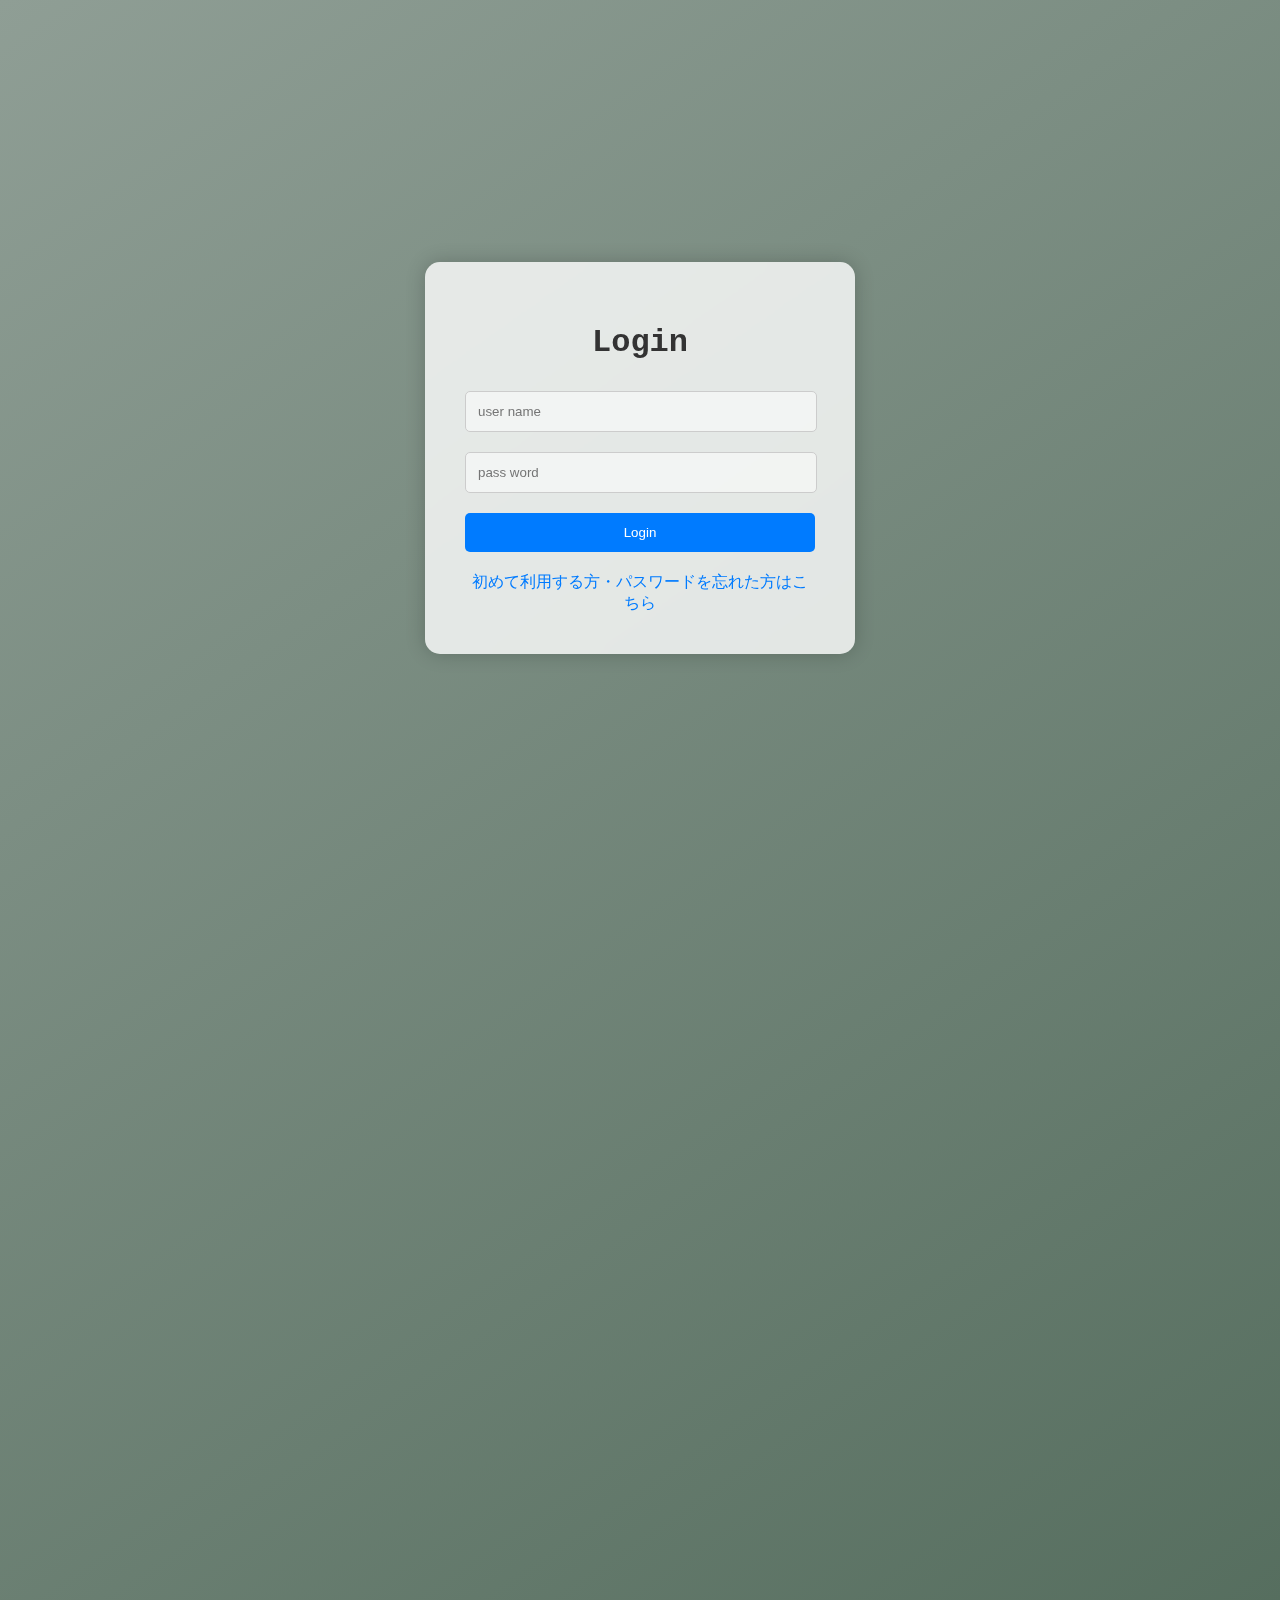
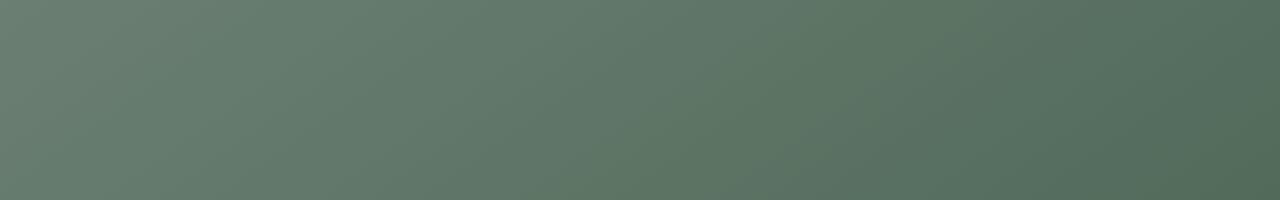
<file: index.html>
<!DOCTYPE html>
<html>
<head>
    <title>RIa373 loginPage</title>
    <style>
        body {
            font-family: 'Roboto Mono', monospace;
            display: flex;
            justify-content: center;
            align-items: center;
            min-height: 100vh;
            background: linear-gradient(to bottom right, #a7c4bc, #548c6d);
            overflow: hidden;
        }

        .login-container {
            background-color: rgba(255, 255, 255, 0.8);
            padding: 40px;
            border-radius: 15px;
            box-shadow: 0px 0px 20px rgba(0, 0, 0, 0.2);
            backdrop-filter: blur(10px);
            width: 350px;
        }

        h1 {
            text-align: center;
            margin-bottom: 30px;
            color: #333;
        }

        input[type="text"],
        input[type="password"] {
            padding: 12px;
            border: 1px solid #ccc;
            border-radius: 5px;
            margin-bottom: 20px;
            width: calc(100% - 24px);
            background-color: rgba(255, 255, 255, 0.5);
            color: #333;
        }

        button {
            padding: 12px 20px;
            background-color: #007bff;
            color: white;
            border: none;
            border-radius: 5px;
            cursor: pointer;
            width: 100%;
            transition: background-color 0.3s ease;
        }

        button:hover {
            background-color: #0056b3;
        }

        .link-container {
            margin-top: 20px;
            text-align: center;
        }

        .link-container a {
            color: #007bff;
            text-decoration: none;
        }

        .link-container a:hover {
            text-decoration: underline;
        }

        body::before {
            content: "";
            position: absolute;
            top: 0;
            left: 0;
            width: 200%;
            height: 200%;
            background: linear-gradient(to bottom right, #8f9e95, #3d5947);
            animation: rotate 10s linear infinite;
            z-index: -1;
        }

        @keyframes rotate {
            from {
                transform: rotate(0deg);
            }
            to {
                transform: rotate(360deg);
            }
        }
    </style>
</head>
<body>
    <div class="login-container">
        <h1>Login</h1>
        <input type="text" id="username" placeholder="user name">
        <input type="password" id="password" placeholder="pass word">
        <button onclick="login()">Login</button>
        <div class="link-container">
            <a href="https://forms.office.com/r/k2E4DEGGei">初めて利用する方・パスワードを忘れた方はこちら</a>
        </div>
    </div>

    <script>
        function login() {
            var username = document.getElementById("username").value;
            var password = document.getElementById("password").value;

            if (username === "RIA373" && password === "riachan20") {
                window.location.href = "https://ria373.github.io/373/index.html";
            } else {
                alert("ユーザー名またはパスワードが間違っています。この先に進むには認証が必要です。ユーザー名とパスワードを作成したい方は@riachan20のディスコ―ドDMまでおねがいします。");
            }
        }
    </script>
</body>
</html>
</file>
